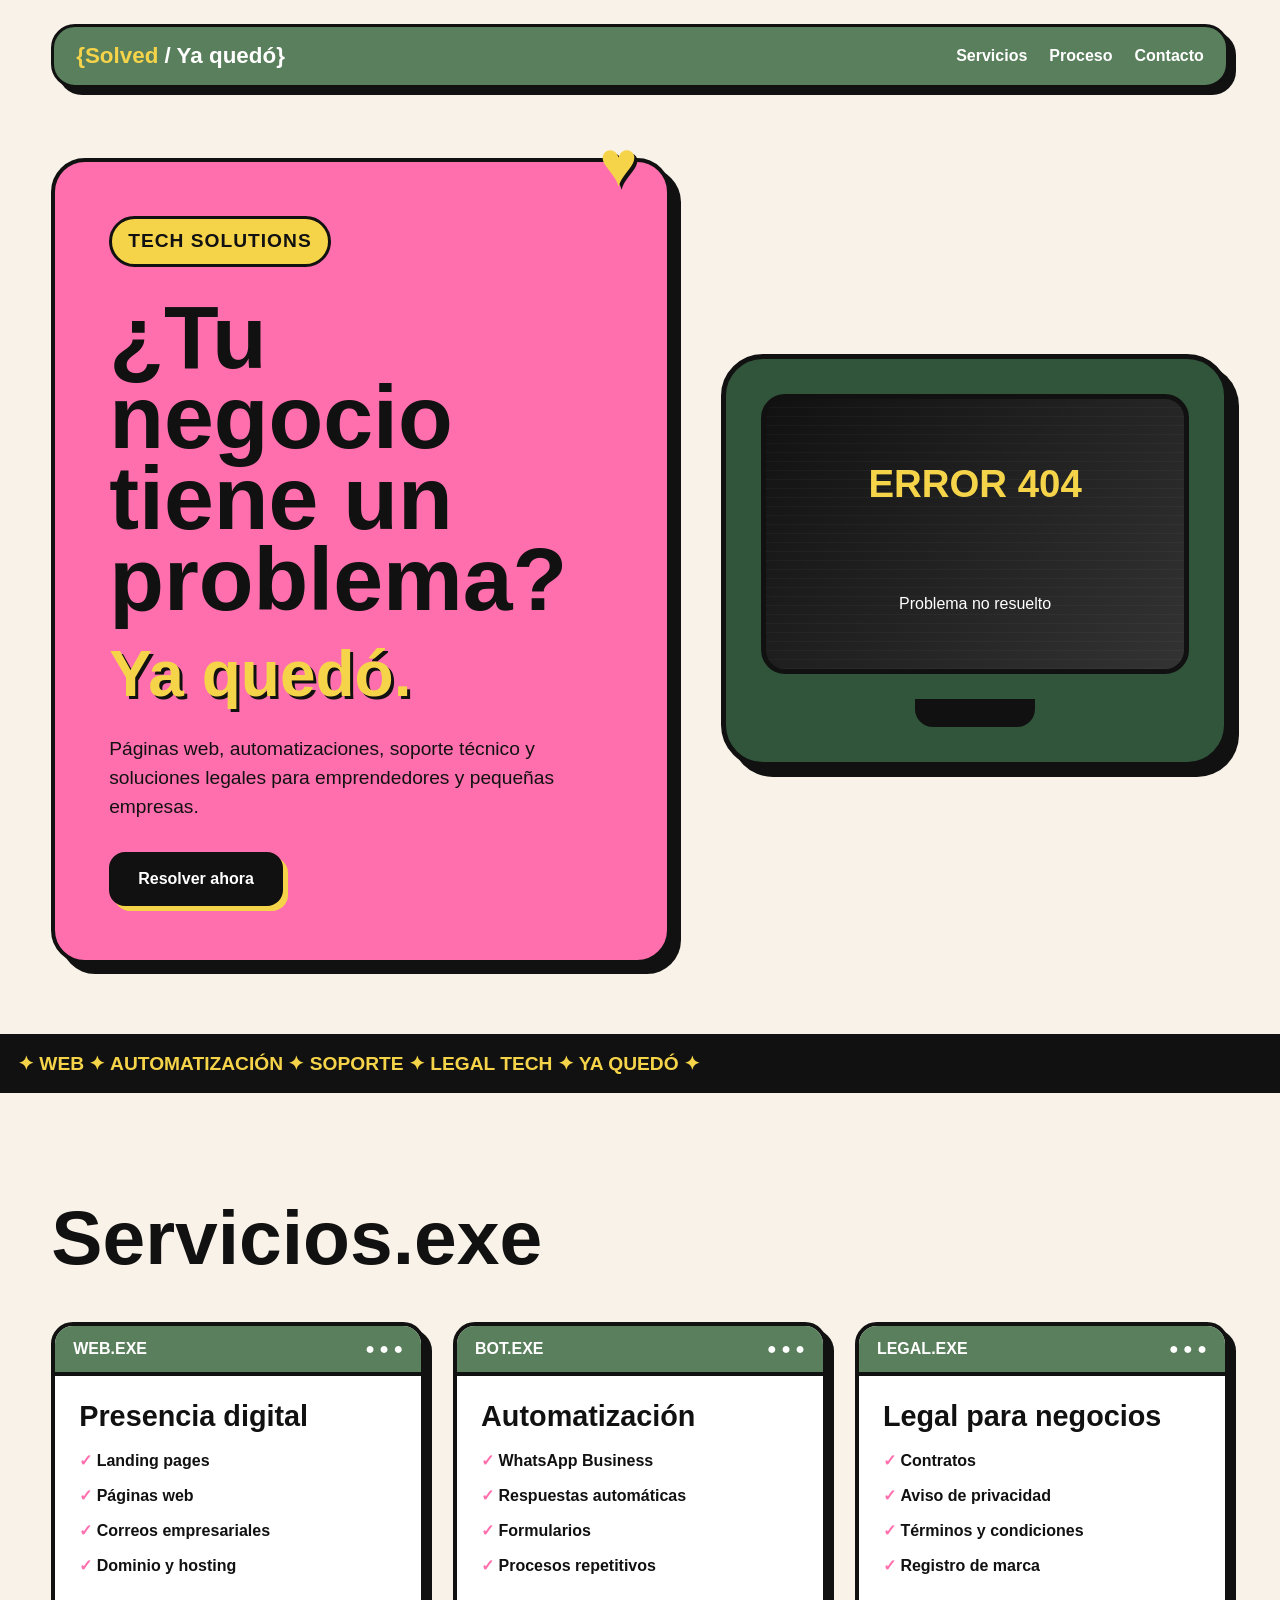
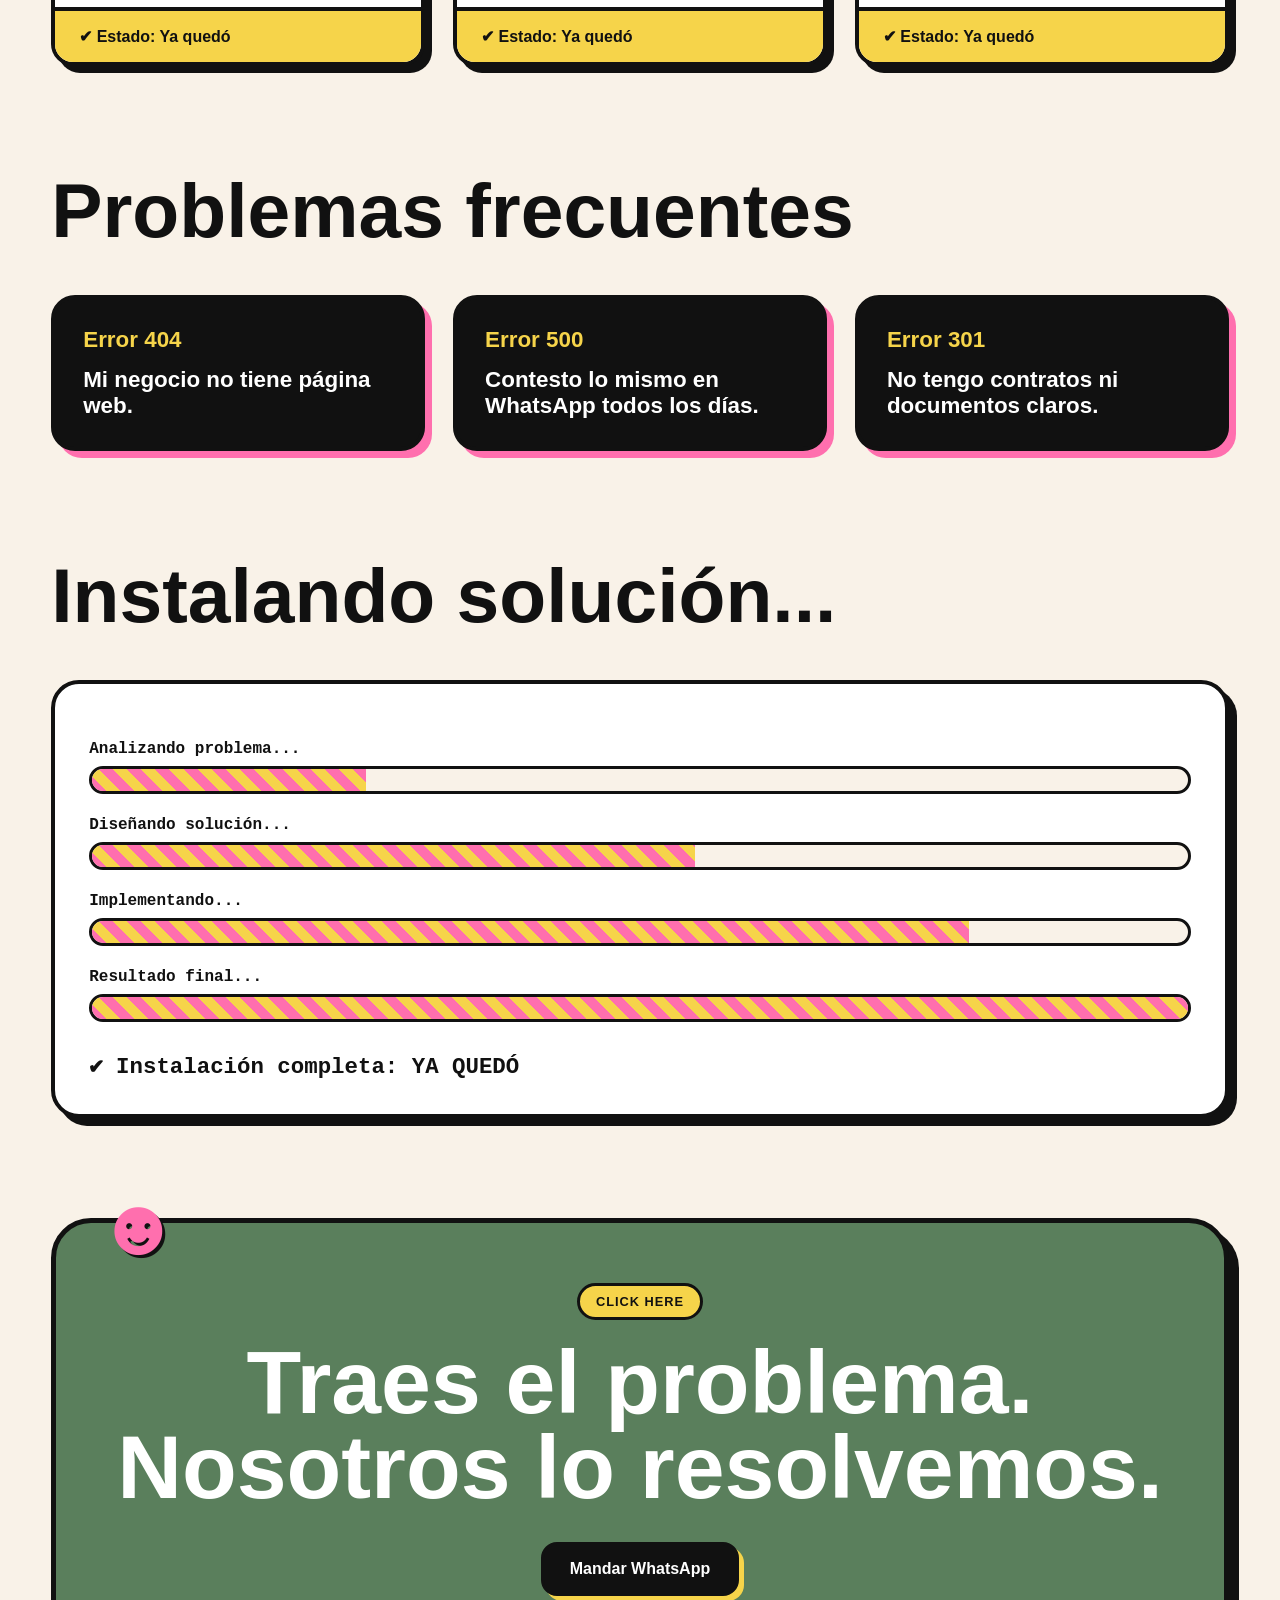
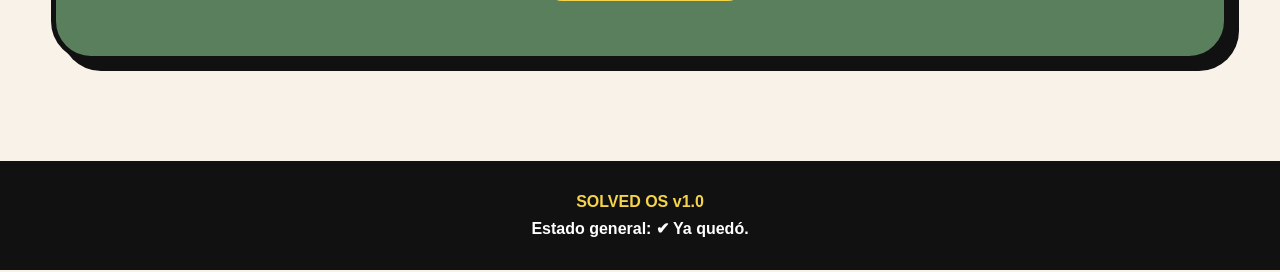
<file: index.html>
<!DOCTYPE html>
<html lang="es">
<head>
  <meta charset="UTF-8" />
  <meta name="viewport" content="width=device-width, initial-scale=1.0" />
  <title>Solved / Ya quedó</title>
  <link rel="stylesheet" href="styles.css" />
</head>
<body>

  <header class="navbar">
    <div class="logo">{Solved<span> / Ya quedó} </span></div>
    <nav>
      <a href="#servicios">Servicios</a>
      <a href="#proceso">Proceso</a>
      <a href="#contacto">Contacto</a>
    </nav>
  </header>

  <main>

    <section class="hero">
      <div class="hero-card">
        <p class="tag">TECH SOLUTIONS</p>
        <h1>¿Tu negocio tiene un problema?</h1>
        <h2>Ya quedó.</h2>
        <p>
          Páginas web, automatizaciones, soporte técnico y soluciones legales
          para emprendedores y pequeñas empresas.
        </p>
        <a href="#contacto" class="btn">Resolver ahora</a>
      </div>

      <div class="retro-tv">
        <div class="tv-screen">
          <p>ERROR 404</p>
          <span>Problema no resuelto</span>
        </div>
        <div class="tv-base"></div>
      </div>
    </section>

    <section class="marquee">
      <div>
        ✦ WEB ✦ AUTOMATIZACIÓN ✦ SOPORTE ✦ LEGAL TECH ✦ YA QUEDÓ ✦
      </div>
    </section>

    <section id="servicios" class="services">
      <h2>Servicios.exe</h2>

      <div class="service-grid">
        <article class="window-card">
          <div class="window-bar">
            <span>WEB.EXE</span>
            <div>● ● ●</div>
          </div>
          <h3>Presencia digital</h3>
          <ul>
            <li>Landing pages</li>
            <li>Páginas web</li>
            <li>Correos empresariales</li>
            <li>Dominio y hosting</li>
          </ul>
          <p class="status">✔ Estado: Ya quedó</p>
        </article>

        <article class="window-card">
          <div class="window-bar">
            <span>BOT.EXE</span>
            <div>● ● ●</div>
          </div>
          <h3>Automatización</h3>
          <ul>
            <li>WhatsApp Business</li>
            <li>Respuestas automáticas</li>
            <li>Formularios</li>
            <li>Procesos repetitivos</li>
          </ul>
          <p class="status">✔ Estado: Ya quedó</p>
        </article>

        <article class="window-card">
          <div class="window-bar">
            <span>LEGAL.EXE</span>
            <div>● ● ●</div>
          </div>
          <h3>Legal para negocios</h3>
          <ul>
            <li>Contratos</li>
            <li>Aviso de privacidad</li>
            <li>Términos y condiciones</li>
            <li>Registro de marca</li>
          </ul>
          <p class="status">✔ Estado: Ya quedó</p>
        </article>
      </div>
    </section>

    <section class="errors">
      <h2>Problemas frecuentes</h2>

      <div class="error-grid">
        <div class="error-card">
          <span>Error 404</span>
          <p>Mi negocio no tiene página web.</p>
        </div>

        <div class="error-card">
          <span>Error 500</span>
          <p>Contesto lo mismo en WhatsApp todos los días.</p>
        </div>

        <div class="error-card">
          <span>Error 301</span>
          <p>No tengo contratos ni documentos claros.</p>
        </div>
      </div>
    </section>

    <section id="proceso" class="process">
      <h2>Instalando solución...</h2>

      <div class="install-box">
        <p>Analizando problema...</p>
        <div class="bar"><span style="width: 25%"></span></div>

        <p>Diseñando solución...</p>
        <div class="bar"><span style="width: 55%"></span></div>

        <p>Implementando...</p>
        <div class="bar"><span style="width: 80%"></span></div>

        <p>Resultado final...</p>
        <div class="bar"><span style="width: 100%"></span></div>

        <strong>✔ Instalación completa: YA QUEDÓ</strong>
      </div>
    </section>

    <section id="contacto" class="cta">
      <div>
        <p class="tag">CLICK HERE</p>
        <h2>Traes el problema.<br>Nosotros lo resolvemos.</h2>
        <a href="https://wa.me/5210000000000" class="btn">Mandar WhatsApp</a>
      </div>
    </section>

  </main>

  <footer>
    <p>SOLVED OS v1.0</p>
    <p>Estado general: ✔ Ya quedó.</p>
  </footer>

</body>
</html>
</file>
<file: styles.css>
* {
  margin: 0;
  padding: 0;
  box-sizing: border-box;
}

html {
  scroll-behavior: smooth;
}

body {
  font-family: Arial, Helvetica, sans-serif;
  background: #f9f2e8;
  color: #111;
  overflow-x: hidden;
}

.navbar {
  width: min(1200px, 92%);
  margin: 24px auto;
  padding: 16px 22px;
  background: #5a7f5c;
  border: 3px solid #111;
  border-radius: 24px;
  display: flex;
  justify-content: space-between;
  align-items: center;
  box-shadow: 7px 7px 0 #111;
}

.logo {
  font-size: 1.4rem;
  font-weight: 900;
  color: #f6d44a;
}

.logo span {
  color: #fff;
}

.navbar nav {
  display: flex;
  gap: 22px;
}

.navbar a {
  color: #fff;
  text-decoration: none;
  font-weight: 800;
}

.hero {
  width: min(1200px, 92%);
  margin: 70px auto;
  display: grid;
  grid-template-columns: 1.1fr 0.9fr;
  gap: 50px;
  align-items: center;
}

.hero-card {
  background: #ff6fae;
  border: 4px solid #111;
  border-radius: 34px;
  padding: 54px;
  box-shadow: 10px 10px 0 #111;
  position: relative;
}

.hero-card::before {
  content: "♥";
  position: absolute;
  right: 30px;
  top: -35px;
  font-size: 4rem;
  color: #f6d44a;
  text-shadow: 3px 3px 0 #111;
}

.tag {
  display: inline-block;
  background: #f6d44a;
  border: 3px solid #111;
  padding: 8px 16px;
  border-radius: 999px;
  font-size: 0.8rem;
  font-weight: 900;
  letter-spacing: 1px;
  margin-bottom: 20px;
}

.hero h1 {
  font-size: clamp(3rem, 7vw, 6.5rem);
  line-height: 0.9;
  margin-bottom: 18px;
}

.hero h2 {
  font-size: clamp(2rem, 5vw, 4.2rem);
  color: #f6d44a;
  text-shadow: 3px 3px 0 #111;
  margin-bottom: 24px;
}

.hero p {
  font-size: 1.2rem;
  max-width: 560px;
  line-height: 1.5;
  margin-bottom: 30px;
}

.btn {
  display: inline-block;
  background: #111;
  color: #fff;
  text-decoration: none;
  padding: 15px 26px;
  border-radius: 16px;
  font-weight: 900;
  border: 3px solid #111;
  box-shadow: 5px 5px 0 #f6d44a;
  transition: 0.2s;
}

.btn:hover {
  transform: translate(4px, 4px);
  box-shadow: 1px 1px 0 #f6d44a;
}

.retro-tv {
  background: #31553b;
  border: 5px solid #111;
  border-radius: 42px;
  padding: 35px;
  box-shadow: 10px 10px 0 #111;
}

.tv-screen {
  background: linear-gradient(135deg, #111, #333);
  border: 5px solid #111;
  border-radius: 24px;
  min-height: 280px;
  color: #f6d44a;
  display: grid;
  place-items: center;
  text-align: center;
  padding: 30px;
  position: relative;
}

.tv-screen::after {
  content: "";
  position: absolute;
  inset: 0;
  background: repeating-linear-gradient(
    to bottom,
    transparent,
    transparent 8px,
    rgba(255,255,255,0.06) 9px
  );
  border-radius: 18px;
}

.tv-screen p {
  font-size: 2.4rem;
  font-weight: 900;
}

.tv-screen span {
  color: #fff;
}

.tv-base {
  width: 120px;
  height: 28px;
  background: #111;
  margin: 25px auto 0;
  border-radius: 0 0 18px 18px;
}

.marquee {
  background: #111;
  color: #f6d44a;
  padding: 18px;
  overflow: hidden;
  font-size: 1.2rem;
  font-weight: 900;
  white-space: nowrap;
}

.marquee div {
  animation: move 18s linear infinite;
}

@keyframes move {
  from {
    transform: translateX(100%);
  }
  to {
    transform: translateX(-100%);
  }
}

.services,
.errors,
.process,
.cta {
  width: min(1200px, 92%);
  margin: 100px auto;
}

.services h2,
.errors h2,
.process h2 {
  font-size: clamp(2.8rem, 6vw, 5rem);
  margin-bottom: 40px;
}

.service-grid,
.error-grid {
  display: grid;
  grid-template-columns: repeat(3, 1fr);
  gap: 28px;
}

.window-card {
  background: #fff;
  border: 4px solid #111;
  border-radius: 22px;
  overflow: hidden;
  box-shadow: 7px 7px 0 #111;
}

.window-bar {
  background: #5a7f5c;
  color: #fff;
  padding: 14px 18px;
  display: flex;
  justify-content: space-between;
  font-weight: 900;
  border-bottom: 4px solid #111;
}

.window-card h3 {
  font-size: 1.8rem;
  padding: 24px 24px 10px;
}

.window-card ul {
  padding: 0 24px 24px;
  list-style: none;
}

.window-card li {
  padding: 8px 0;
  font-weight: 700;
}

.window-card li::before {
  content: "✓ ";
  color: #ff6fae;
  font-weight: 900;
}

.status {
  background: #f6d44a;
  border-top: 4px solid #111;
  padding: 16px 24px;
  font-weight: 900;
}

.error-card {
  background: #111;
  color: #fff;
  border-radius: 24px;
  padding: 28px;
  border: 4px solid #111;
  box-shadow: 7px 7px 0 #ff6fae;
}

.error-card span {
  color: #f6d44a;
  font-weight: 900;
  font-size: 1.4rem;
}

.error-card p {
  font-size: 1.4rem;
  margin-top: 14px;
  font-weight: 800;
}

.install-box {
  background: #fff;
  border: 4px solid #111;
  border-radius: 28px;
  padding: 34px;
  box-shadow: 8px 8px 0 #111;
  font-family: monospace;
}

.install-box p {
  margin: 22px 0 8px;
  font-size: 1rem;
  font-weight: 900;
}

.bar {
  height: 28px;
  border: 3px solid #111;
  border-radius: 999px;
  overflow: hidden;
  background: #f9f2e8;
}

.bar span {
  display: block;
  height: 100%;
  background: repeating-linear-gradient(
    45deg,
    #ff6fae,
    #ff6fae 10px,
    #f6d44a 10px,
    #f6d44a 20px
  );
}

.install-box strong {
  display: block;
  margin-top: 30px;
  font-size: 1.4rem;
}

.cta {
  background: #5a7f5c;
  border: 5px solid #111;
  border-radius: 40px;
  padding: 60px;
  box-shadow: 10px 10px 0 #111;
  text-align: center;
  position: relative;
}

.cta::before {
  content: "☻";
  position: absolute;
  left: 40px;
  top: -42px;
  font-size: 5rem;
  color: #ff6fae;
  text-shadow: 3px 3px 0 #111;
}

.cta h2 {
  font-size: clamp(2.8rem, 7vw, 6rem);
  line-height: 0.95;
  margin-bottom: 32px;
  color: #fff;
}

footer {
  background: #111;
  color: #fff;
  padding: 32px;
  text-align: center;
  font-weight: 900;
}

footer p:first-child {
  color: #f6d44a;
  margin-bottom: 8px;
}

@media (max-width: 900px) {
  .navbar {
    flex-direction: column;
    gap: 16px;
  }

  .navbar nav {
    flex-wrap: wrap;
    justify-content: center;
  }

  .hero {
    grid-template-columns: 1fr;
  }

  .hero-card {
    padding: 36px 26px;
  }

  .service-grid,
  .error-grid {
    grid-template-columns: 1fr;
  }

  .cta {
    padding: 42px 24px;
  }
}
</file>
